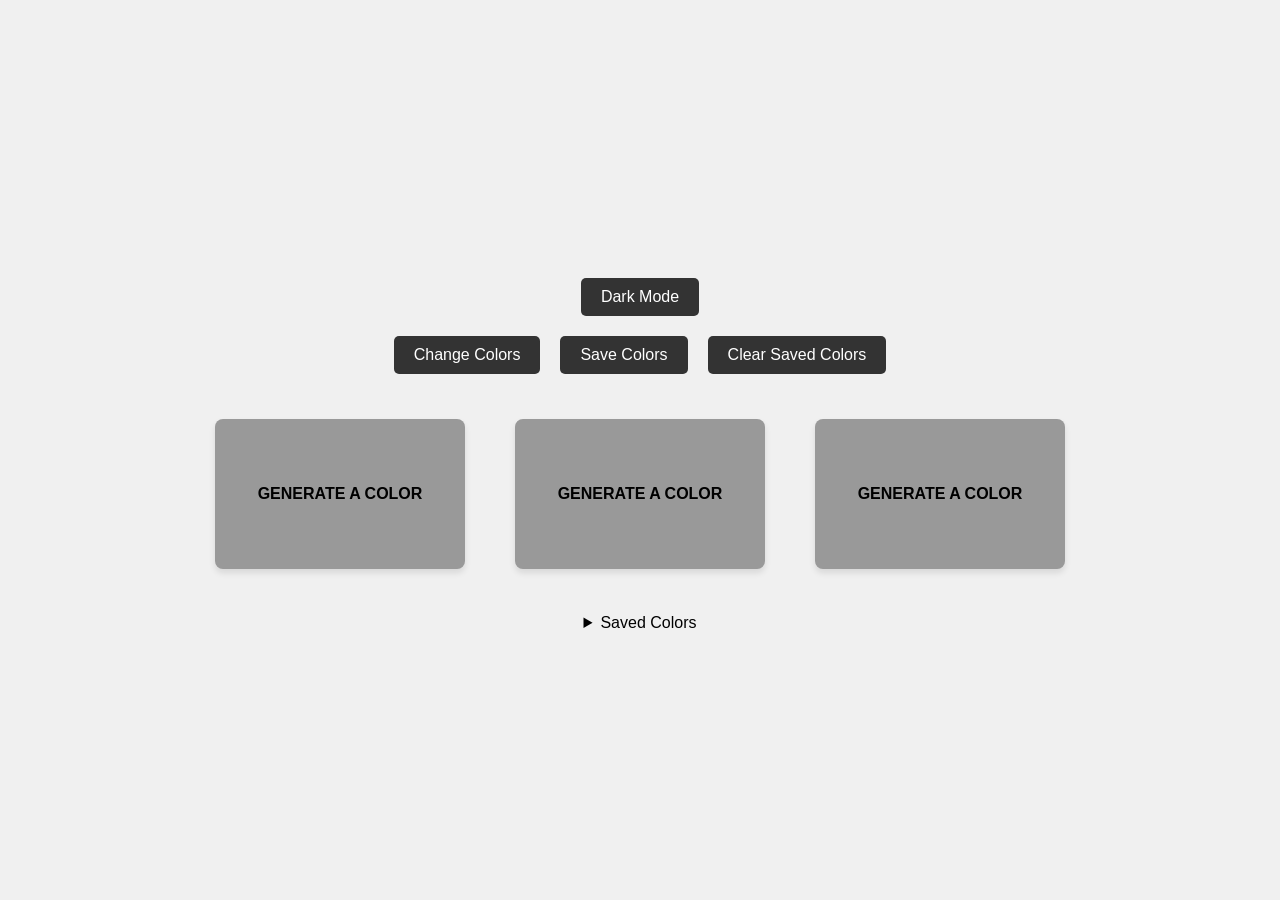
<file: index.html>
<html lang="en">

<head>
  <meta charset="UTF-8">
  <meta name="viewport" content="width=device-width, initial-scale=1.0">
  <link rel="stylesheet" href="style.css">
  <title>Document</title>
</head>

<body>
  <button class="darkmode">Dark Mode</button>
  <div class="buttons">
    <button class="changer">Change Colors</button>
    <button id="saveColorsBtn">Save Colors</button>
    <button id="clearColorsBtn">Clear Saved Colors</button>
  </div>

  <div class="container">
    <div class="pallet">GENERATE A COLOR</div>
    <div class="pallet">GENERATE A COLOR</div>
    <div class="pallet">GENERATE A COLOR</div>
  </div>

  <div class="savedColors">
    <details>
      <summary>Saved Colors</summary>
      <div>
        <ul>

        </ul>
      </div>
    </details>
  </div>

  <script src="script.js"></script>
</body>

</html>
</file>
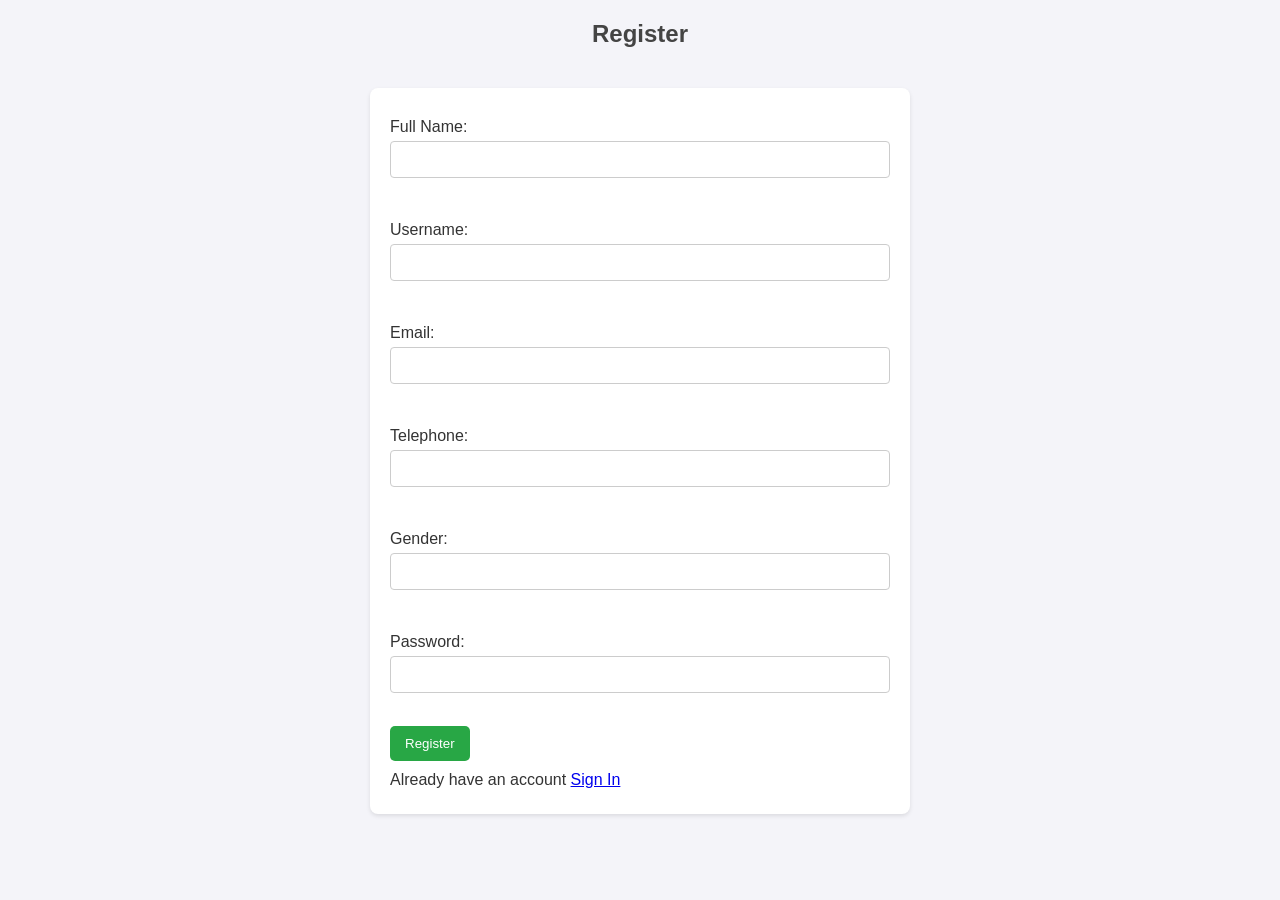
<file: Story Hub/Accounts/LoggedIn.html>
<!DOCTYPE html>
<html lang="en">
<head>
    <meta charset="UTF-8">
    <meta name="viewport" content="width=device-width, initial-scale=1.0">
    <title>List of Users</title>
    <link rel="stylesheet" href="styles.css">
</head>
<body>
    <h2>List of Users</h2>
    <ul id="userList"></ul>
    <button id="logout">Logout</button>
    <script>
        window.addEventListener('load', function () {
            if (sessionStorage.getItem('loggedIn') !== 'true') {
                alert('You must be logged in to view this page.');
                window.location.href = 'Register.html';
                return;
            }

            const userList = document.getElementById('userList');
            let users = JSON.parse(localStorage.getItem('users')) || [];

            function renderUsers() {
                userList.innerHTML = ''; // Clear existing list
                if (users.length > 0) {
                    users.forEach(user => {
                        const li = document.createElement('li');
                        li.textContent = `Name: ${user.fullname}, Email: ${user.email}, Telephone: ${user.telephone}, Username: ${user.username}, Gender: ${user.gender}`;
                        const deleteButton = document.createElement('button');
                        deleteButton.textContent = 'Delete';
                        deleteButton.className = 'delete';
                        deleteButton.onclick = () => deleteUser(user.id);
                        li.appendChild(deleteButton);
                        userList.appendChild(li);
                    });
                }
            }

            function deleteUser(userId) {
                users = users.filter(user => user.id !== userId);
                localStorage.setItem('users', JSON.stringify(users));
                renderUsers();
            }

            renderUsers();

            document.getElementById('logout').addEventListener('click', function () {
                sessionStorage.removeItem('loggedIn');
                window.location.href = 'Register.html';
            });
        });
    </script>
</body>
</html>
</file>
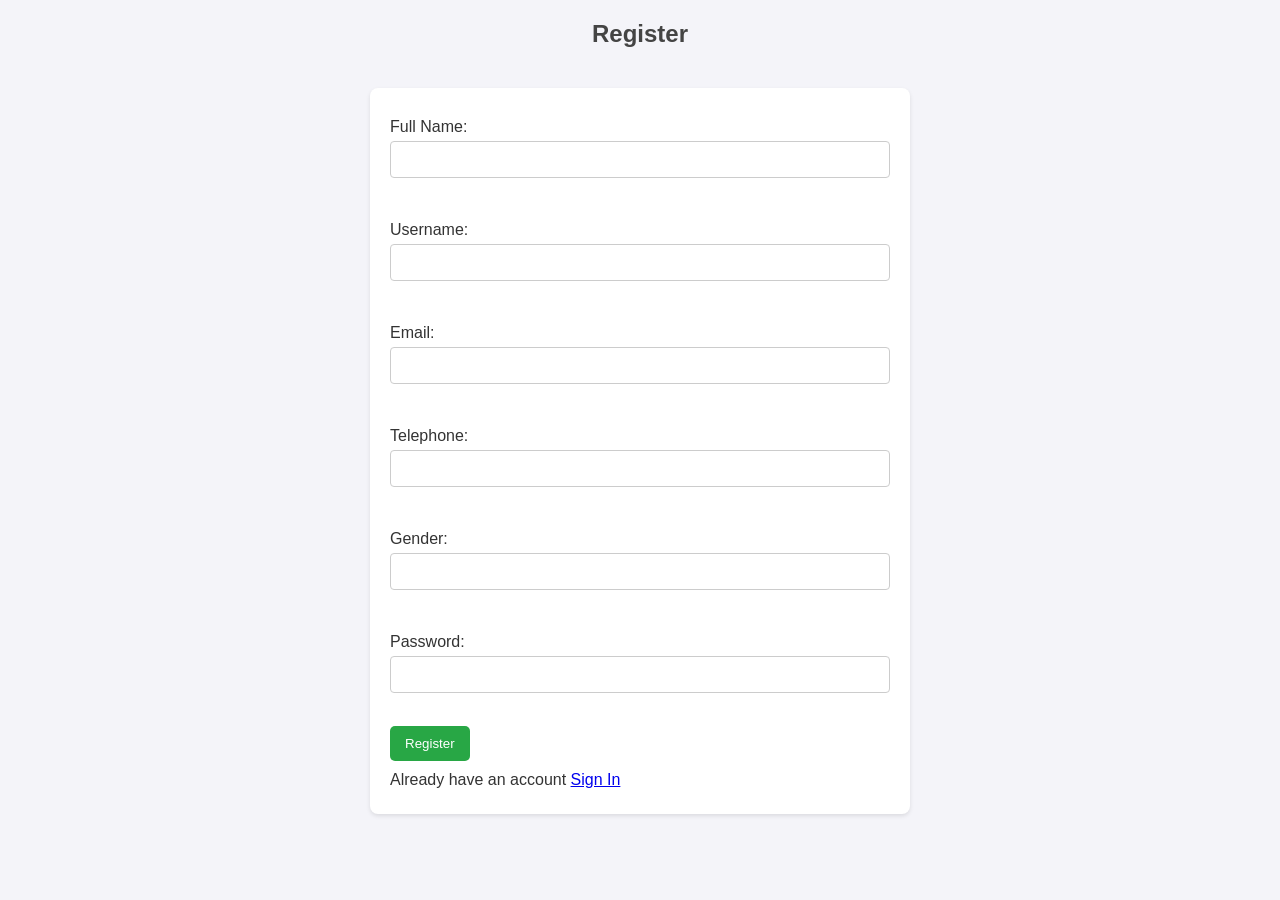
<file: Story Hub/Accounts/Register.html>
<!DOCTYPE html>
<html lang="en">
<head>
    <meta charset="UTF-8">
    <meta name="viewport" content="width=device-width, initial-scale=1.0">
    <title>Register</title>
    <link rel="stylesheet" href="styles.css">
</head>
<body>
    <h2>Register</h2>
    <form id="registrationForm">
        <label for="fullname">Full Name:</label>
        <input type="text" id="fullname" name="fullname" required><br><br>
        <label for="username">Username:</label>
        <input type="text" id="username" name="username" required><br><br>
        <label for="email">Email:</label>
        <input type="email" id="email" name="email" required><br><br>
        <label for="telephone">Telephone:</label>
        <input type="text" id="telephone" name="telephone" required><br><br>
        <label for="gender">Gender:</label>
        <input type="text" id="gender" name="gender" required><br><br>
        <label for="password">Password:</label>
        <input type="password" id="password" name="password" required><br><br>
        <button type="button" onclick="registerUser()">Register</button>
        <label for="">Already have an account <a href="SignIn.html">Sign In</a></label>
        <a href=""></a>
    </form>
    <script src="script.js"></script>
    <a href=""></a>
</body>
</html>
</file>
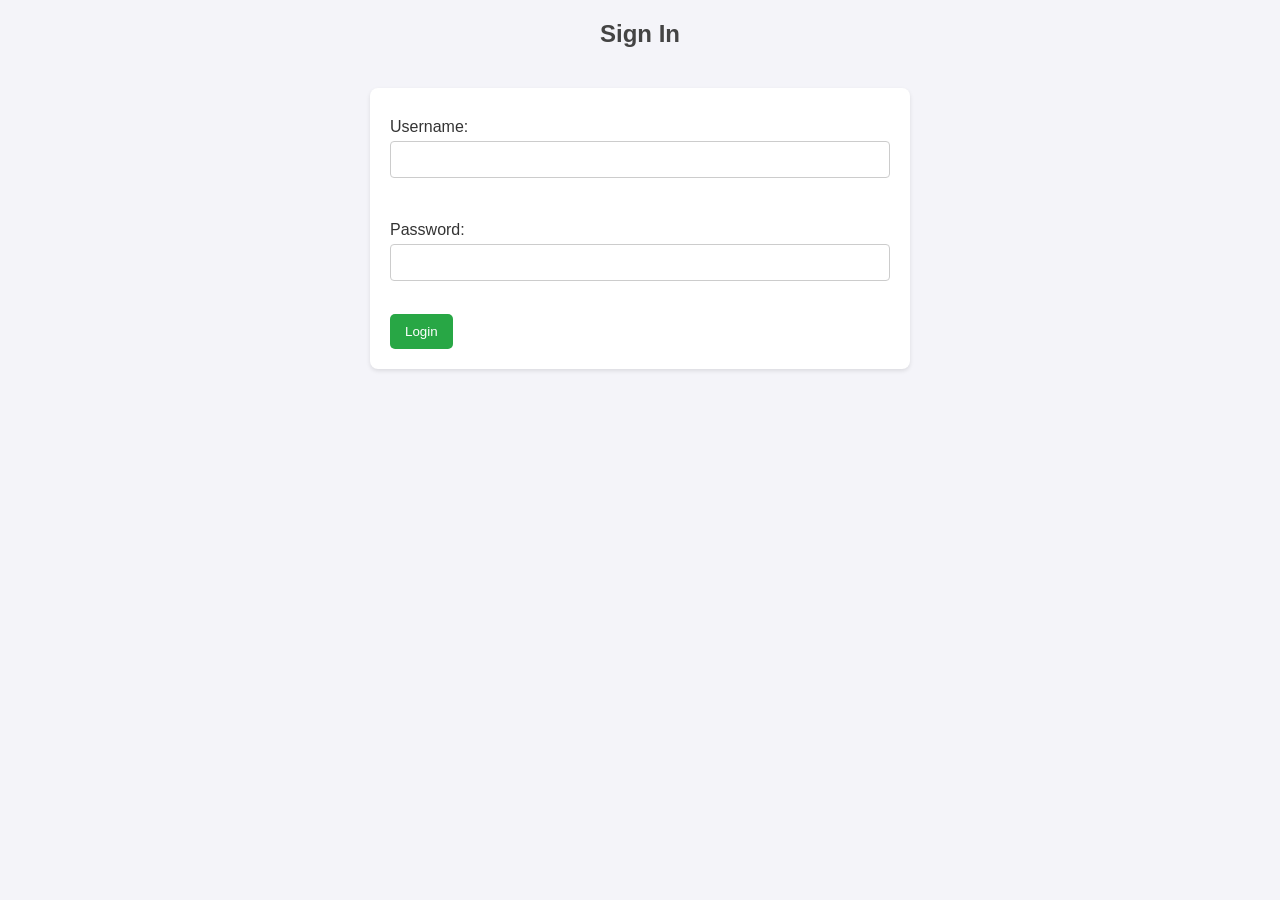
<file: Story Hub/Accounts/SignIn.html>
<!DOCTYPE html>
<html lang="en">
<head>
    <meta charset="UTF-8">
    <meta name="viewport" content="width=device-width, initial-scale=1.0">
    <title>Sign In</title>
    <link rel="stylesheet" href="styles.css">
</head>
<body>
    <h2>Sign In</h2>
    <form id="loginForm">
        <label for="loginusername">Username:</label>
        <input type="text" id="loginusername" name="loginusername" required><br><br>
        <label for="loginpassword">Password:</label>
        <input type="password" id="loginpassword" name="loginpassword" required><br><br>
        <button type="button" onclick="loginUser()">Login</button>
    </form>
    <script src="script.js"></script>
</body>
</html>
</file>
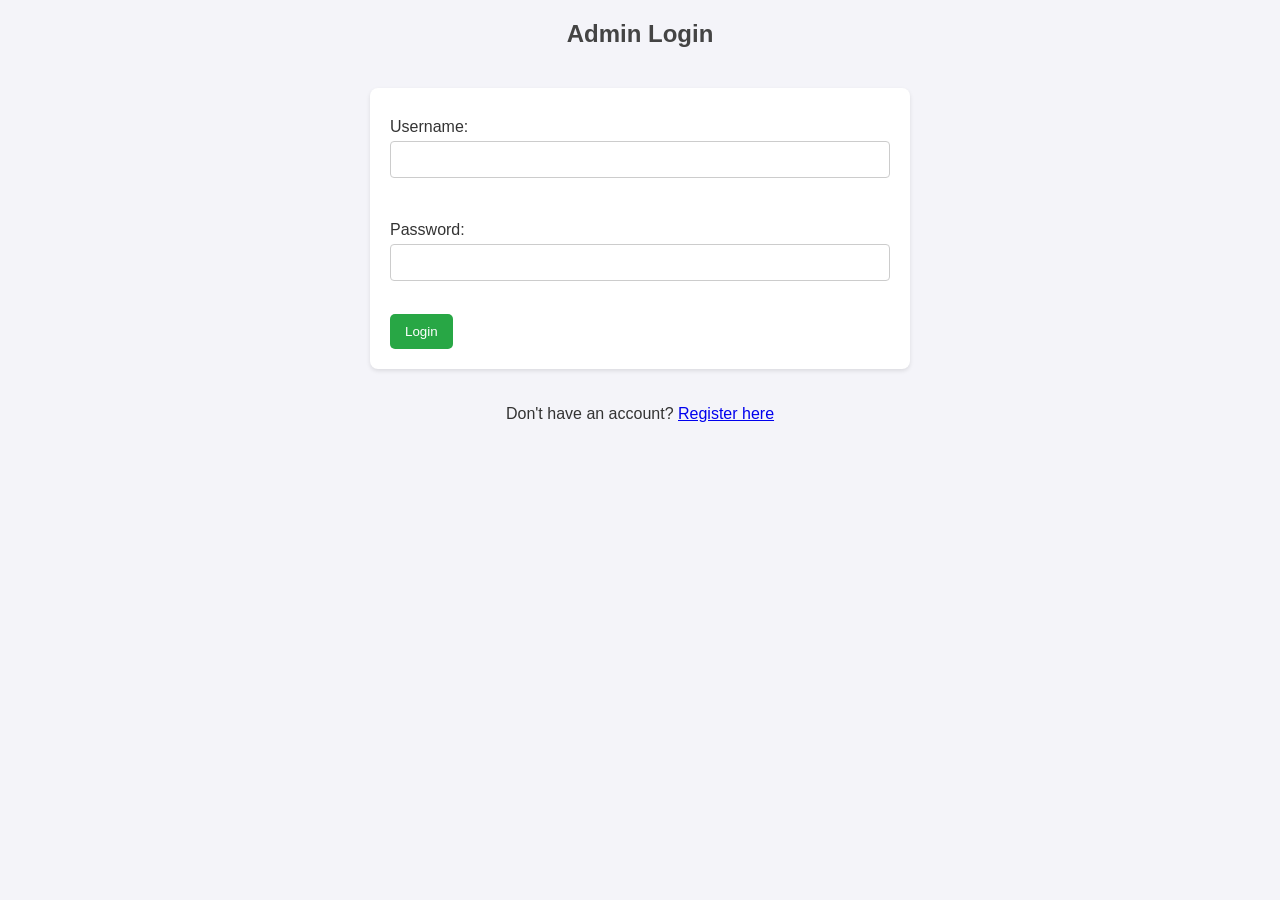
<file: Story Hub/Admin Panel Page/admin-login.html>
<!DOCTYPE html>
<html lang="en">
<head>
    <meta charset="UTF-8">
    <meta name="viewport" content="width=device-width, initial-scale=1.0">
    <title>Admin Login</title>
    <link rel="stylesheet" href="styles.css">
</head>
<body>
    <h2>Admin Login</h2>
    <form id="adminLoginForm" onsubmit="return validateAdminLogin()">
        <label for="adminUsername">Username:</label>
        <input type="text" id="adminUsername" name="adminUsername" required><br><br>
        <label for="adminPassword">Password:</label>
        <input type="password" id="adminPassword" name="adminPassword" required><br><br>
        <button type="submit">Login</button>
    </form>
    <p>Don't have an account? <a href="admin-register.html">Register here</a></p>
    <script src="admin-login.js"></script>
</body>
</html>
</file>
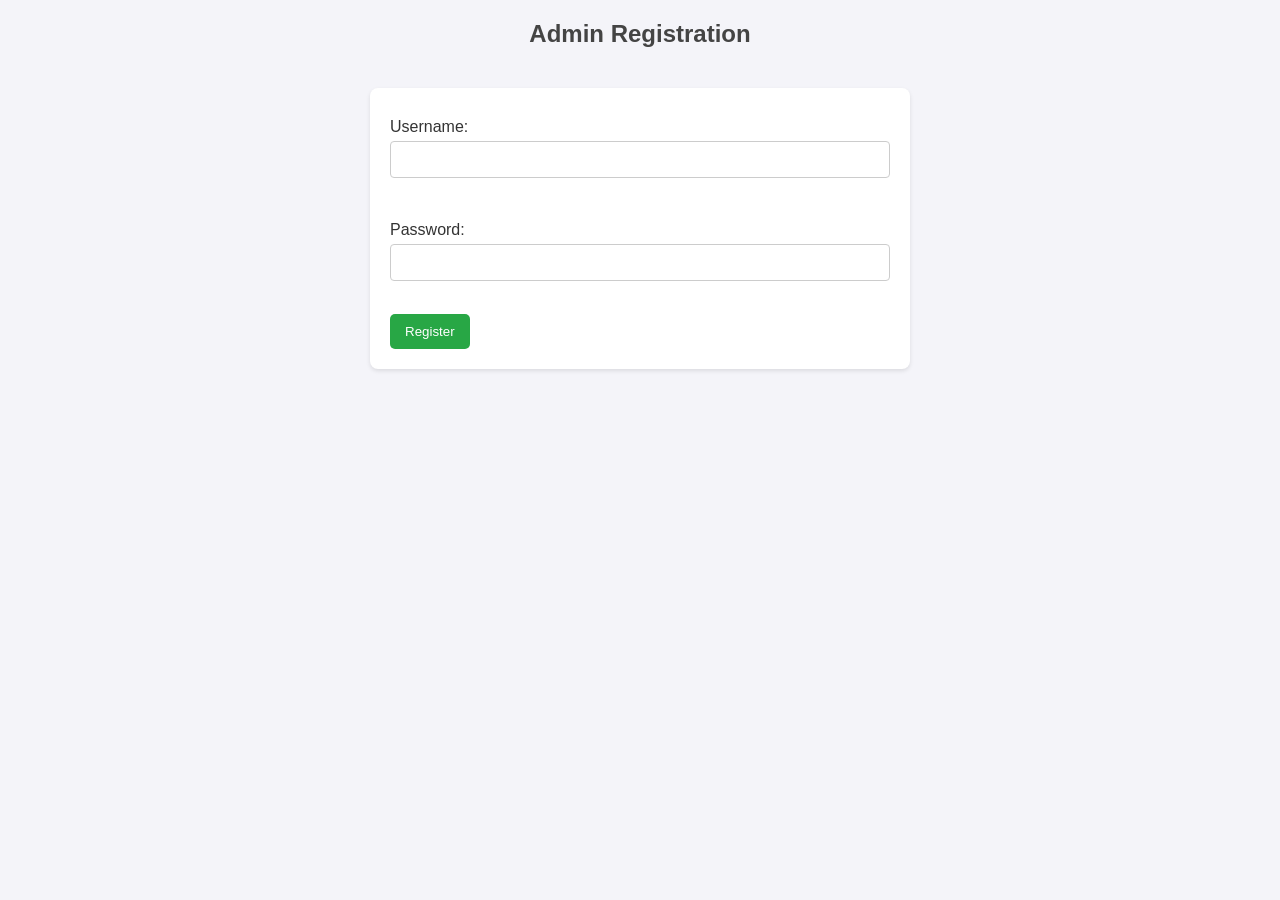
<file: Story Hub/Admin Panel Page/admin-register.html>
<!DOCTYPE html>
<html lang="en">
<head>
    <meta charset="UTF-8">
    <meta name="viewport" content="width=device-width, initial-scale=1.0">
    <title>Admin Register</title>
    <link rel="stylesheet" href="styles.css">
</head>
<body>
    <h2>Admin Registration</h2>
    <form id="adminRegisterForm" onsubmit="return validateAdminRegister()">
        <label for="registerUsername">Username:</label>
        <input type="text" id="registerUsername" name="registerUsername" required><br><br>
        <label for="registerPassword">Password:</label>
        <input type="password" id="registerPassword" name="registerPassword" required><br><br>
        <button type="submit">Register</button>
    </form>
    <script src="admin-register.js"></script>
</body>
</html>
</file>
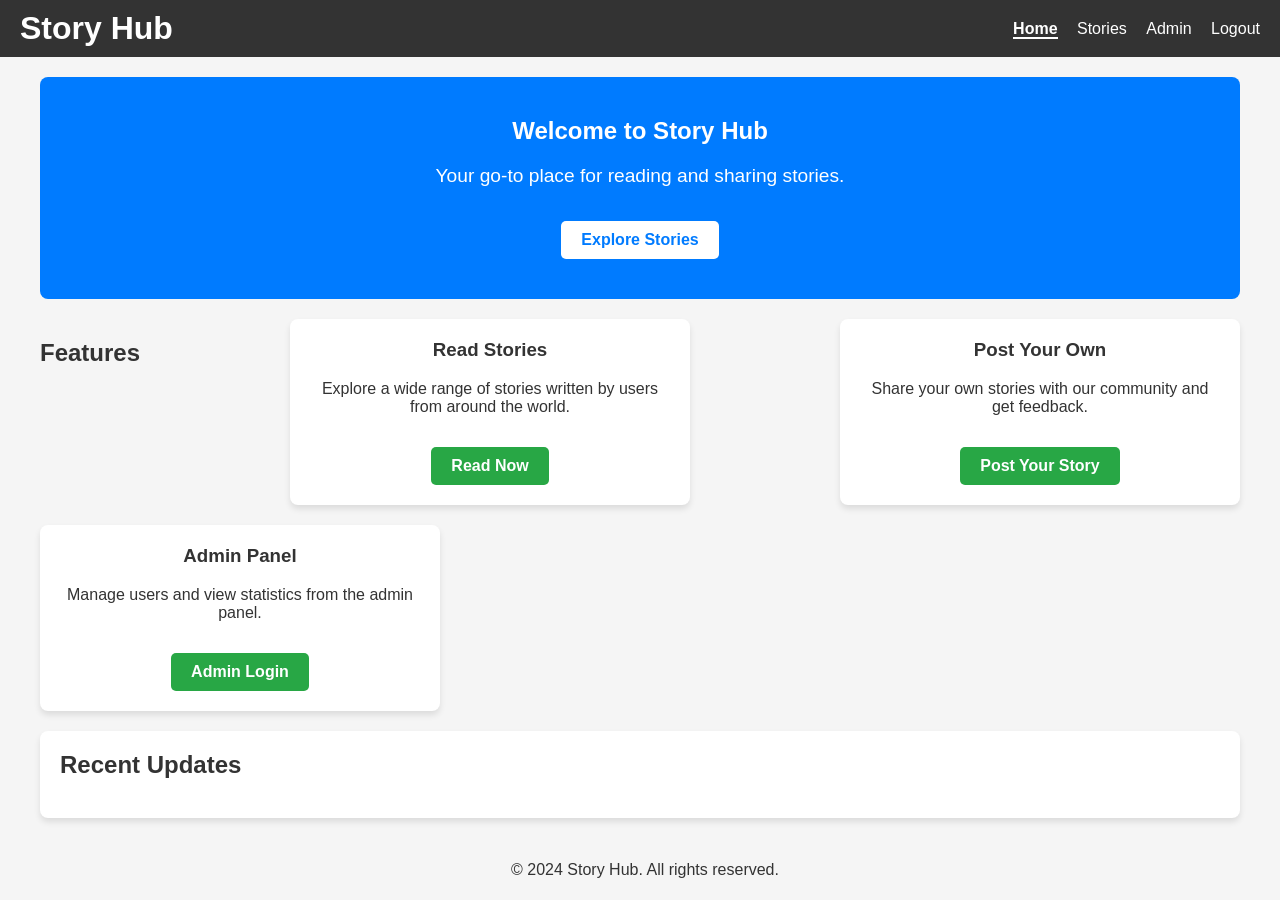
<file: Story Hub/Home Page Layout/home.html>
<!DOCTYPE html>
<html lang="en">
<head>
    <meta charset="UTF-8">
    <meta name="viewport" content="width=device-width, initial-scale=1.0">
    <title>Home</title>
    <link rel="stylesheet" href="styles.css">
</head>
<body>
    <header>
        <h1>Story Hub</h1>
        <nav>
            <a href="home.html" class="active">Home</a>
            <a href="../Stories/stories.html">Stories</a>
            <a href="../Admin Panel Page/admin.html">Admin</a>
            <a href="logout.html">Logout</a>
        </nav>
    </header>
    
    <main>
        <section class="hero">
            <h2>Welcome to Story Hub</h2>
            <p>Your go-to place for reading and sharing stories.</p>
            <a href="../Stories/stories.html" class="button">Explore Stories</a>
        </section>

        <section class="features">
            <h2>Features</h2>
            <div class="feature">
                <h3>Read Stories</h3>
                <p>Explore a wide range of stories written by users from around the world.</p>
                <a href="../Stories/stories.html" class="button">Read Now</a>
            </div>
            <div class="feature">
                <h3>Post Your Own</h3>
                <p>Share your own stories with our community and get feedback.</p>
                <a href="../Stories/stories.html" class="button">Post Your Story</a>
            </div>
            <div class="feature">
                <h3>Admin Panel</h3>
                <p>Manage users and view statistics from the admin panel.</p>
                <a href="../Admin Panel Page/admin.html" class="button">Admin Login</a>
            </div>
        </section>

        <section class="recent-updates">
            <h2>Recent Updates</h2>
            <div id="recentStories"></div>
        </section>
    </main>

    <footer>
        <p>&copy; 2024 Story Hub. All rights reserved.</p>
    </footer>
    
    <script src="home.js"></script>
</body>
</html>
</file>
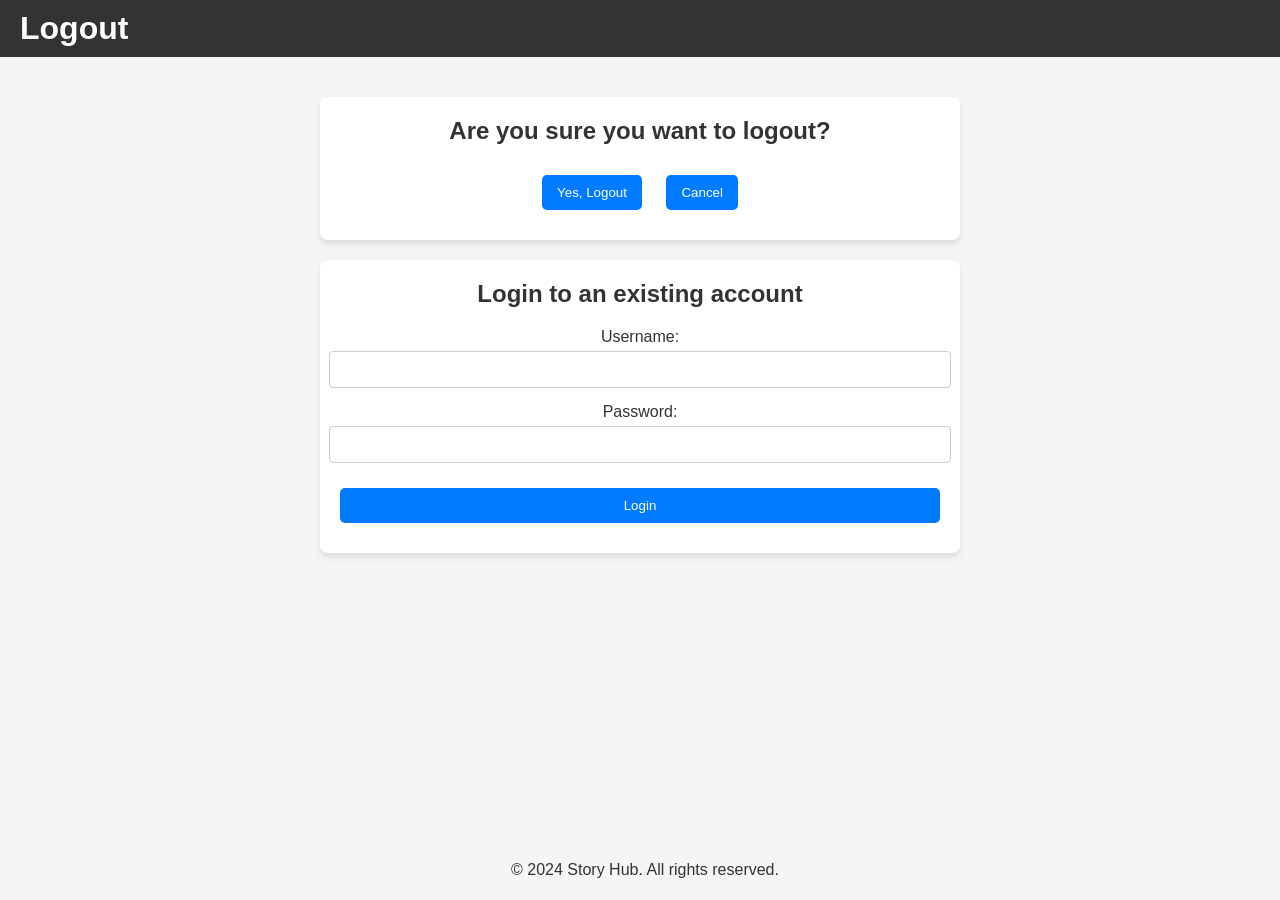
<file: Story Hub/Home Page Layout/logout.html>
<!DOCTYPE html>
<html lang="en">
<head>
    <meta charset="UTF-8">
    <meta name="viewport" content="width=device-width, initial-scale=1.0">
    <title>Logout - Story Hub</title>
    <link rel="stylesheet" href="styles.css">
</head>
<body>
    <header>
        <h1>Logout</h1>
    </header>
    <main>
        <section class="logout-section">
            <h2>Are you sure you want to logout?</h2>
            <button onclick="logout()">Yes, Logout</button>
            <button onclick="cancelLogout()">Cancel</button>
        </section>
        <section class="login-section">
            <h2>Login to an existing account</h2>
            <form id="loginForm" onsubmit="return login()">
                <label for="loginUsername">Username:</label>
                <input type="text" id="loginUsername" name="loginUsername" required>
                <label for="loginPassword">Password:</label>
                <input type="password" id="loginPassword" name="loginPassword" required>
                <button type="submit">Login</button>
            </form>
        </section>
    </main>
    <footer>
        <p>&copy; 2024 Story Hub. All rights reserved.</p>
    </footer>
    <script src="logout.js"></script>
</body>
</html>
</file>
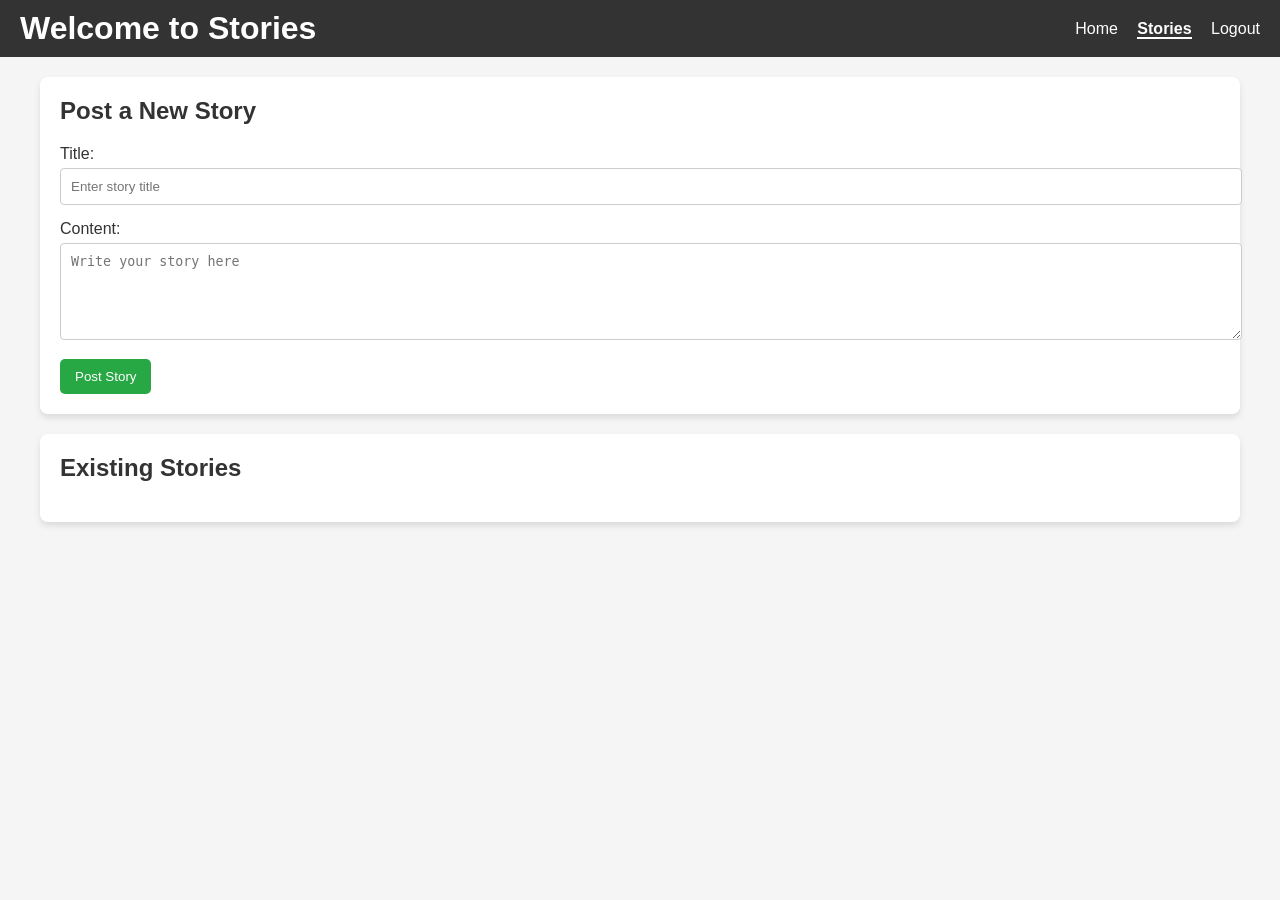
<file: Story Hub/Stories/stories.html>
<!DOCTYPE html>
<html lang="en">
<head>
    <meta charset="UTF-8">
    <meta name="viewport" content="width=device-width, initial-scale=1.0">
    <title>Stories</title>
    <link rel="stylesheet" href="styles.css">
</head>
<body>
    <header>
        <h1>Welcome to Stories</h1>
        <nav>
            <a href="../Home Page Layout/home.html">Home</a>
            <a href="stories.html" class="active">Stories</a>
            <a href="#">Logout</a>
        </nav>
    </header>
    
    <main>
        <section class="form-section">
            <h2>Post a New Story</h2>
            <form id="storyForm" onsubmit="return postStory()">
                <label for="storyTitle">Title:</label>
                <input type="text" id="storyTitle" name="storyTitle" placeholder="Enter story title" required>
                
                <label for="storyContent">Content:</label>
                <textarea id="storyContent" name="storyContent" rows="5" placeholder="Write your story here" required></textarea>
                
                <button type="submit">Post Story</button>
            </form>
        </section>

        <section class="stories-section">
            <h2>Existing Stories</h2>
            <div id="storyList"></div>
        </section>
    </main>
    
    <script src="stories.js"></script>
</body>
</html>
</file>
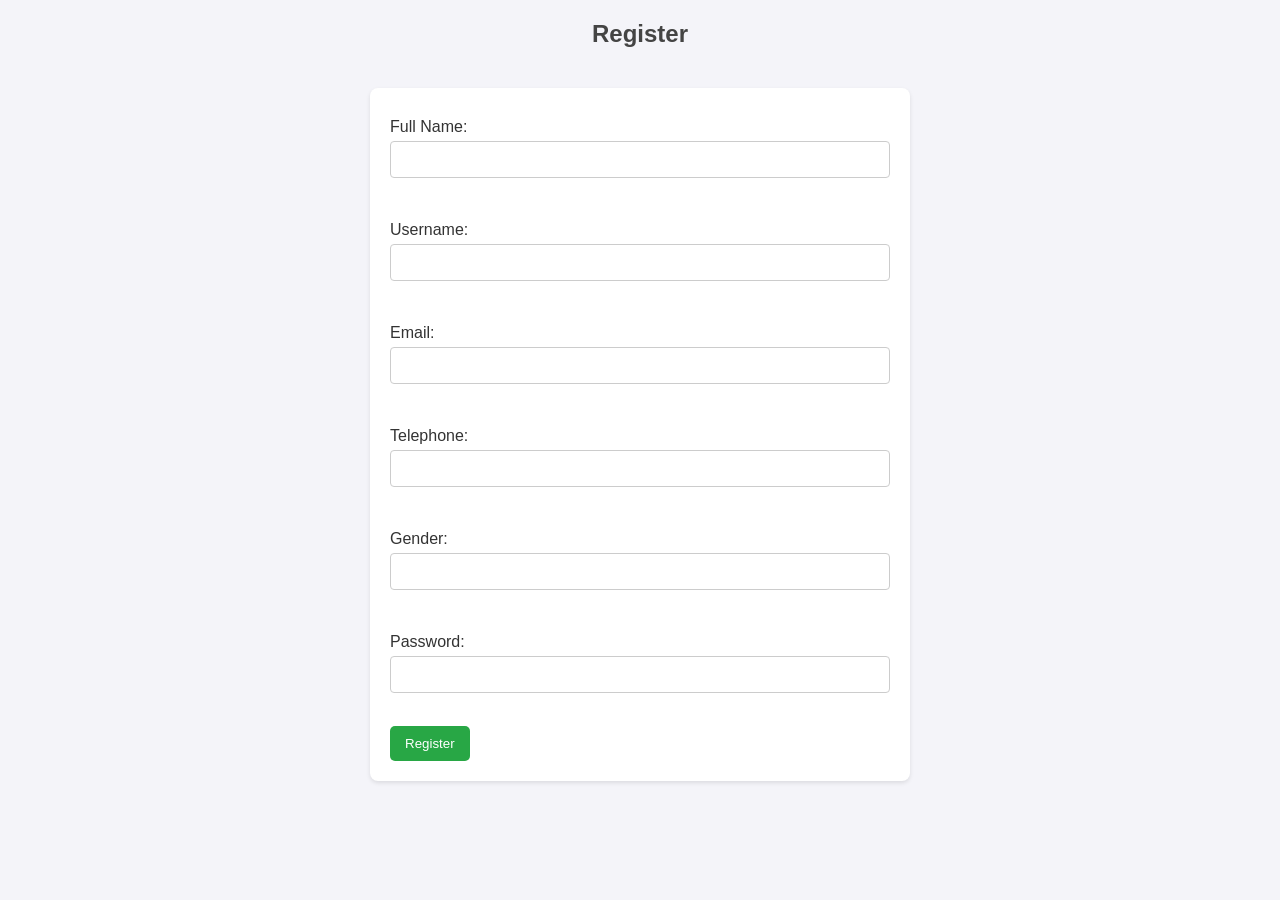
<file: Story Hub/WebPage/Register.html>
<!DOCTYPE html>
<html lang="en">
<head>
    <meta charset="UTF-8">
    <meta name="viewport" content="width=device-width, initial-scale=1.0">
    <title>Register</title>
    <link rel="stylesheet" href="styles.css">
</head>
<body>
    <h2>Register</h2>
    <form id="registrationForm">
        <label for="fullname">Full Name:</label>
        <input type="text" id="fullname" name="fullname" required><br><br>
        <label for="username">Username:</label>
        <input type="text" id="username" name="username" required><br><br>
        <label for="email">Email:</label>
        <input type="email" id="email" name="email" required><br><br>
        <label for="telephone">Telephone:</label>
        <input type="text" id="telephone" name="telephone" required><br><br>
        <label for="gender">Gender:</label>
        <input type="text" id="gender" name="gender" required><br><br>
        <label for="password">Password:</label>
        <input type="password" id="password" name="password" required><br><br>
        <button type="button" onclick="registerUser()">Register</button>
    </form>
    <script src="script.js"></script>
</body>
</html>
</file>
<file: style.css>
body {
    font-family: 'Arial', sans-serif;
    display: flex;
    flex-direction: column;
    align-items: center;
    justify-content: center;
    height: 100vh;
    background-color: #f0f0f0;
    margin: 0;
  }

  .dark-mode {
    background-color: #222;
    color: white;
  }
  
  
  button {
    padding: 10px 20px;
    margin: 10px;
    font-size: 16px;
    background-color: #333;
    color: white;
    border: none;
    border-radius: 5px;
    cursor: pointer;
    transition: background-color 0.3s ease;
  }
  
  button:hover {
    background-color: #555;
  }
  
  .pallet {
    width: 250px;
    height: 150px;
    margin: 15px;
    display: flex;
    justify-content: center;
    background-color: #999;
    align-items: center;
    color: black;
    font-size: 16px;
    font-weight: bold;
    border-radius: 8px;
    box-shadow: 0 4px 6px rgba(0, 0, 0, 0.1);
  }
  
  .container {
    display: flex;
    justify-content: space-around;
    align-items: center;
    flex-wrap: wrap;
    width: 80%;
    max-width: 900px;
  }
  
  .buttons {
    display: flex;
    justify-content: center;
    margin-bottom: 20px;
  }

  
  .savedColors {
    margin-top: 30px;
  }
  
  .savedColors details {
    width: 100%;
    max-width: 90rem;
  }
  
  .savedColors ul {
    list-style: none;
  }
  
  .savedColors li {
    padding: 10px;
    border-bottom: 1px solid #ccc;
  }
  
  
  @media (max-width: 600px) {
    .pallet {
      width: 100px;
      height: 100px;
    }
  
    button {
      padding: 8px 16px;
      font-size: 14px;
    }
  }
</file>
<file: Story Hub/Accounts/styles.css>
/* General Styles */
body {
    font-family: Arial, sans-serif;
    background-color: #f4f4f9;
    color: #333;
    margin: 0;
    padding: 0;
    display: flex;
    flex-direction: column;
    align-items: center;
}

h2 {
    margin-top: 20px;
    color: #444;
}

/* Form Styles */
form {
    background-color: #fff;
    border-radius: 8px;
    box-shadow: 0 2px 4px rgba(0, 0, 0, 0.1);
    padding: 20px;
    margin: 20px 0;
    width: 80%;
    max-width: 500px;
}

form label {
    display: block;
    margin: 10px 0 5px;
}

form input {
    width: calc(100% - 22px);
    padding: 10px;
    margin-bottom: 15px;
    border-radius: 4px;
    border: 1px solid #ccc;
}

form button {
    background-color: #28a745;
    color: #fff;
    border: none;
    border-radius: 5px;
    padding: 10px 15px;
    cursor: pointer;
    transition: background-color 0.3s;
}

form button:hover {
    background-color: #218838;
}

/* User List Styles */
ul {
    list-style-type: none;
    padding: 0;
    width: 80%;
    max-width: 600px;
    margin: 20px 0;
}

li {
    background-color: #fff;
    margin: 10px 0;
    padding: 15px;
    border-radius: 8px;
    box-shadow: 0 2px 4px rgba(0, 0, 0, 0.1);
    display: flex;
    justify-content: space-between;
    align-items: center;
}

li:nth-child(even) {
    background-color: #f9f9f9;
}

button.delete {
    background-color: #ff4d4d;
    color: #fff;
    border: none;
    border-radius: 5px;
    padding: 10px 15px;
    cursor: pointer;
    transition: background-color 0.3s;
}

button.delete:hover {
    background-color: #ff3333;
}

#logout {
    background-color: #333;
    color: #fff;
    margin-top: 20px;
}

#logout:hover {
    background-color: #555;
}
</file>
<file: Story Hub/Admin Panel Page/styles.css>
/* General Styles */
body {
    font-family: Arial, sans-serif;
    background-color: #f4f4f9;
    color: #333;
    margin: 0;
    padding: 0;
    display: flex;
    flex-direction: column;
    align-items: center;
}

h2, h3 {
    color: #444;
}

form {
    background-color: #fff;
    border-radius: 8px;
    box-shadow: 0 2px 4px rgba(0, 0, 0, 0.1);
    padding: 20px;
    margin: 20px 0;
    width: 80%;
    max-width: 500px;
}

form label {
    display: block;
    margin: 10px 0 5px;
}

form input {
    width: calc(100% - 22px);
    padding: 10px;
    margin-bottom: 15px;
    border-radius: 4px;
    border: 1px solid #ccc;
}

form button {
    background-color: #28a745;
    color: #fff;
    border: none;
    border-radius: 5px;
    padding: 10px 15px;
    cursor: pointer;
    transition: background-color 0.3s;
}

form button:hover {
    background-color: #218838;
}

ul {
    list-style-type: none;
    padding: 0;
    width: 80%;
    max-width: 600px;
    margin: 20px 0;
}

li {
    background-color: #fff;
    margin: 10px 0;
    padding: 15px;
    border-radius: 8px;
    box-shadow: 0 2px 4px rgba(0, 0, 0, 0.1);
    display: flex;
    justify-content: space-between;
    align-items: center;
}

li:nth-child(even) {
    background-color: #f9f9f9;
}

button.delete {
    background-color: #ff4d4d;
    color: #fff;
    border: none;
    border-radius: 5px;
    padding: 10px 15px;
    cursor: pointer;
    transition: background-color 0.3s;
}

button.delete:hover {
    background-color: #ff3333;
}

#logout {
    padding: 10px;
    border-radius: 5px;
    border: none;
    background-color: #333;
    color: #fff;
    margin-top: 20px;
    margin-bottom: 20px;
}

#logout:hover {
    background-color: #555;
}
</file>
<file: Story Hub/Home Page Layout/styles.css>
/* General Styles */
body {
    font-family: 'Arial', sans-serif;
    background-color: #f5f5f5;
    color: #333;
    margin: 0;
    padding: 0;
}

header {
    background-color: #333;
    color: #fff;
    padding: 10px 20px;
    display: flex;
    justify-content: space-between;
    align-items: center;
}

header h1 {
    margin: 0;
}

nav a {
    color: #fff;
    text-decoration: none;
    margin-left: 15px;
}

nav a.active {
    font-weight: bold;
    border-bottom: 2px solid #fff;
}

main {
    padding: 20px;
    max-width: 1200px;
    margin: 0 auto;
}

/* Hero Section */
.hero {
    background-color: #007bff;
    color: #fff;
    padding: 40px;
    border-radius: 8px;
    text-align: center;
    margin-bottom: 20px;
}

.hero h2 {
    margin-top: 0;
}

.hero p {
    font-size: 1.2em;
}

.hero .button {
    background-color: #fff;
    color: #007bff;
    padding: 10px 20px;
    border-radius: 5px;
    text-decoration: none;
    font-weight: bold;
    display: inline-block;
    margin-top: 15px;
}

.hero .button:hover {
    background-color: #e2e2e2;
}

/* Features Section */
.features {
    display: flex;
    justify-content: space-between;
    flex-wrap: wrap;
}

.feature {
    background-color: #fff;
    border-radius: 8px;
    box-shadow: 0 4px 6px rgba(0, 0, 0, 0.1);
    padding: 20px;
    margin-bottom: 20px;
    width: 30%;
    text-align: center;
}

.feature h3 {
    margin-top: 0;
}

.feature .button {
    background-color: #28a745;
    color: #fff;
    padding: 10px 20px;
    border-radius: 5px;
    text-decoration: none;
    font-weight: bold;
    display: inline-block;
    margin-top: 15px;
}

.feature .button:hover {
    background-color: #218838;
}

/* Recent Updates Section */
.recent-updates {
    background-color: #fff;
    border-radius: 8px;
    box-shadow: 0 4px 6px rgba(0, 0, 0, 0.1);
    padding: 20px;
}

.recent-updates h2 {
    margin-top: 0;
}

.recent-updates .story-item {
    border-bottom: 1px solid #ddd;
    padding: 10px 0;
}

.recent-updates .story-item:last-child {
    border-bottom: none;
}

/* Logout Page Styles */
.logout-section, .login-section {
    background-color: #fff;
    border-radius: 8px;
    box-shadow: 0 4px 6px rgba(0, 0, 0, 0.1);
    padding: 20px;
    max-width: 600px;
    margin: 20px auto;
    text-align: center;
}

.logout-section h2, .login-section h2 {
    margin-top: 0;
}

.logout-section button, .login-section button {
    background-color: #007bff;
    color: #fff;
    border: none;
    border-radius: 5px;
    padding: 10px 15px;
    cursor: pointer;
    transition: background-color 0.3s;
    margin: 10px;
}

.logout-section button:hover, .login-section button:hover {
    background-color: #0056b3;
}

.login-section form {
    display: flex;
    flex-direction: column;
    align-items: center;
}

.login-section label {
    display: block;
    margin-bottom: 5px;
}

.login-section input {
    width: 100%;
    padding: 10px;
    margin-bottom: 15px;
    border-radius: 4px;
    border: 1px solid #ccc;
}

.login-section button {
    width: 100%;
}


/* Footer */
footer {
    background-color: transparent;
    color: #333;
    padding: 5px;
    text-align: center;
    position: fixed;
    bottom: 0;
    width: 100%;
}

/* Responsive Design */
@media (max-width: 768px) {
    .features {
        flex-direction: column;
    }

    .feature {
        width: 100%;
    }
}
</file>
<file: Story Hub/Stories/styles.css>
/* General Styles */
body {
    font-family: 'Arial', sans-serif;
    background-color: #f5f5f5;
    color: #333;
    margin: 0;
    padding: 0;
}

header {
    background-color: #333;
    color: #fff;
    padding: 10px 20px;
    display: flex;
    justify-content: space-between;
    align-items: center;
}

header h1 {
    margin: 0;
}

nav a {
    color: #fff;
    text-decoration: none;
    margin-left: 15px;
}

nav a.active {
    font-weight: bold;
    border-bottom: 2px solid #fff;
}

main {
    padding: 20px;
    max-width: 1200px;
    margin: 0 auto;
}

.form-section, .stories-section {
    background-color: #fff;
    border-radius: 8px;
    box-shadow: 0 4px 6px rgba(0, 0, 0, 0.1);
    margin-bottom: 20px;
    padding: 20px;
}

.form-section h2, .stories-section h2 {
    margin-top: 0;
}

form label {
    display: block;
    margin-bottom: 5px;
}

form input, form textarea {
    width: 100%;
    padding: 10px;
    margin-bottom: 15px;
    border-radius: 4px;
    border: 1px solid #ccc;
}

form button {
    background-color: #28a745;
    color: #fff;
    border: none;
    border-radius: 5px;
    padding: 10px 15px;
    cursor: pointer;
    transition: background-color 0.3s;
}

form button:hover {
    background-color: #218838;
}

/* Story Items */
.story-item {
    background-color: #fff;
    border: 1px solid #ddd;
    border-radius: 8px;
    padding: 15px;
    margin-bottom: 20px;
    box-shadow: 0 2px 4px rgba(0, 0, 0, 0.1);
}

.story-item h4 {
    margin-top: 0;
    font-size: 1.5em;
    color: #333;
}

.story-item p {
    margin: 5px 0;
    font-size: 1em;
}

.story-item p strong {
    color: #555;
}

/* Responsive Design */
@media (max-width: 768px) {
    header {
        flex-direction: column;
        align-items: flex-start;
    }

    nav {
        margin-top: 10px;
    }

    nav a {
        display: block;
        margin: 5px 0;
    }

    form textarea {
        height: auto;
    }
}
</file>
<file: Story Hub/WebPage/styles.css>
/* General Styles */
body {
    font-family: Arial, sans-serif;
    background-color: #f4f4f9;
    color: #333;
    margin: 0;
    padding: 0;
    display: flex;
    flex-direction: column;
    align-items: center;
}

h2 {
    margin-top: 20px;
    color: #444;
}

/* Form Styles */
form {
    background-color: #fff;
    border-radius: 8px;
    box-shadow: 0 2px 4px rgba(0, 0, 0, 0.1);
    padding: 20px;
    margin: 20px 0;
    width: 80%;
    max-width: 500px;
}

form label {
    display: block;
    margin: 10px 0 5px;
}

form input {
    width: calc(100% - 22px);
    padding: 10px;
    margin-bottom: 15px;
    border-radius: 4px;
    border: 1px solid #ccc;
}

form button {
    background-color: #28a745;
    color: #fff;
    border: none;
    border-radius: 5px;
    padding: 10px 15px;
    cursor: pointer;
    transition: background-color 0.3s;
}

form button:hover {
    background-color: #218838;
}

/* User List Styles */
ul {
    list-style-type: none;
    padding: 0;
    width: 80%;
    max-width: 600px;
    margin: 20px 0;
}

li {
    background-color: #fff;
    margin: 10px 0;
    padding: 15px;
    border-radius: 8px;
    box-shadow: 0 2px 4px rgba(0, 0, 0, 0.1);
    display: flex;
    justify-content: space-between;
    align-items: center;
}

li:nth-child(even) {
    background-color: #f9f9f9;
}

button.delete {
    background-color: #ff4d4d;
    color: #fff;
    border: none;
    border-radius: 5px;
    padding: 10px 15px;
    cursor: pointer;
    transition: background-color 0.3s;
}

button.delete:hover {
    background-color: #ff3333;
}

#logout {
    background-color: #333;
    color: #fff;
    margin-top: 20px;
}

#logout:hover {
    background-color: #555;
}
</file>
